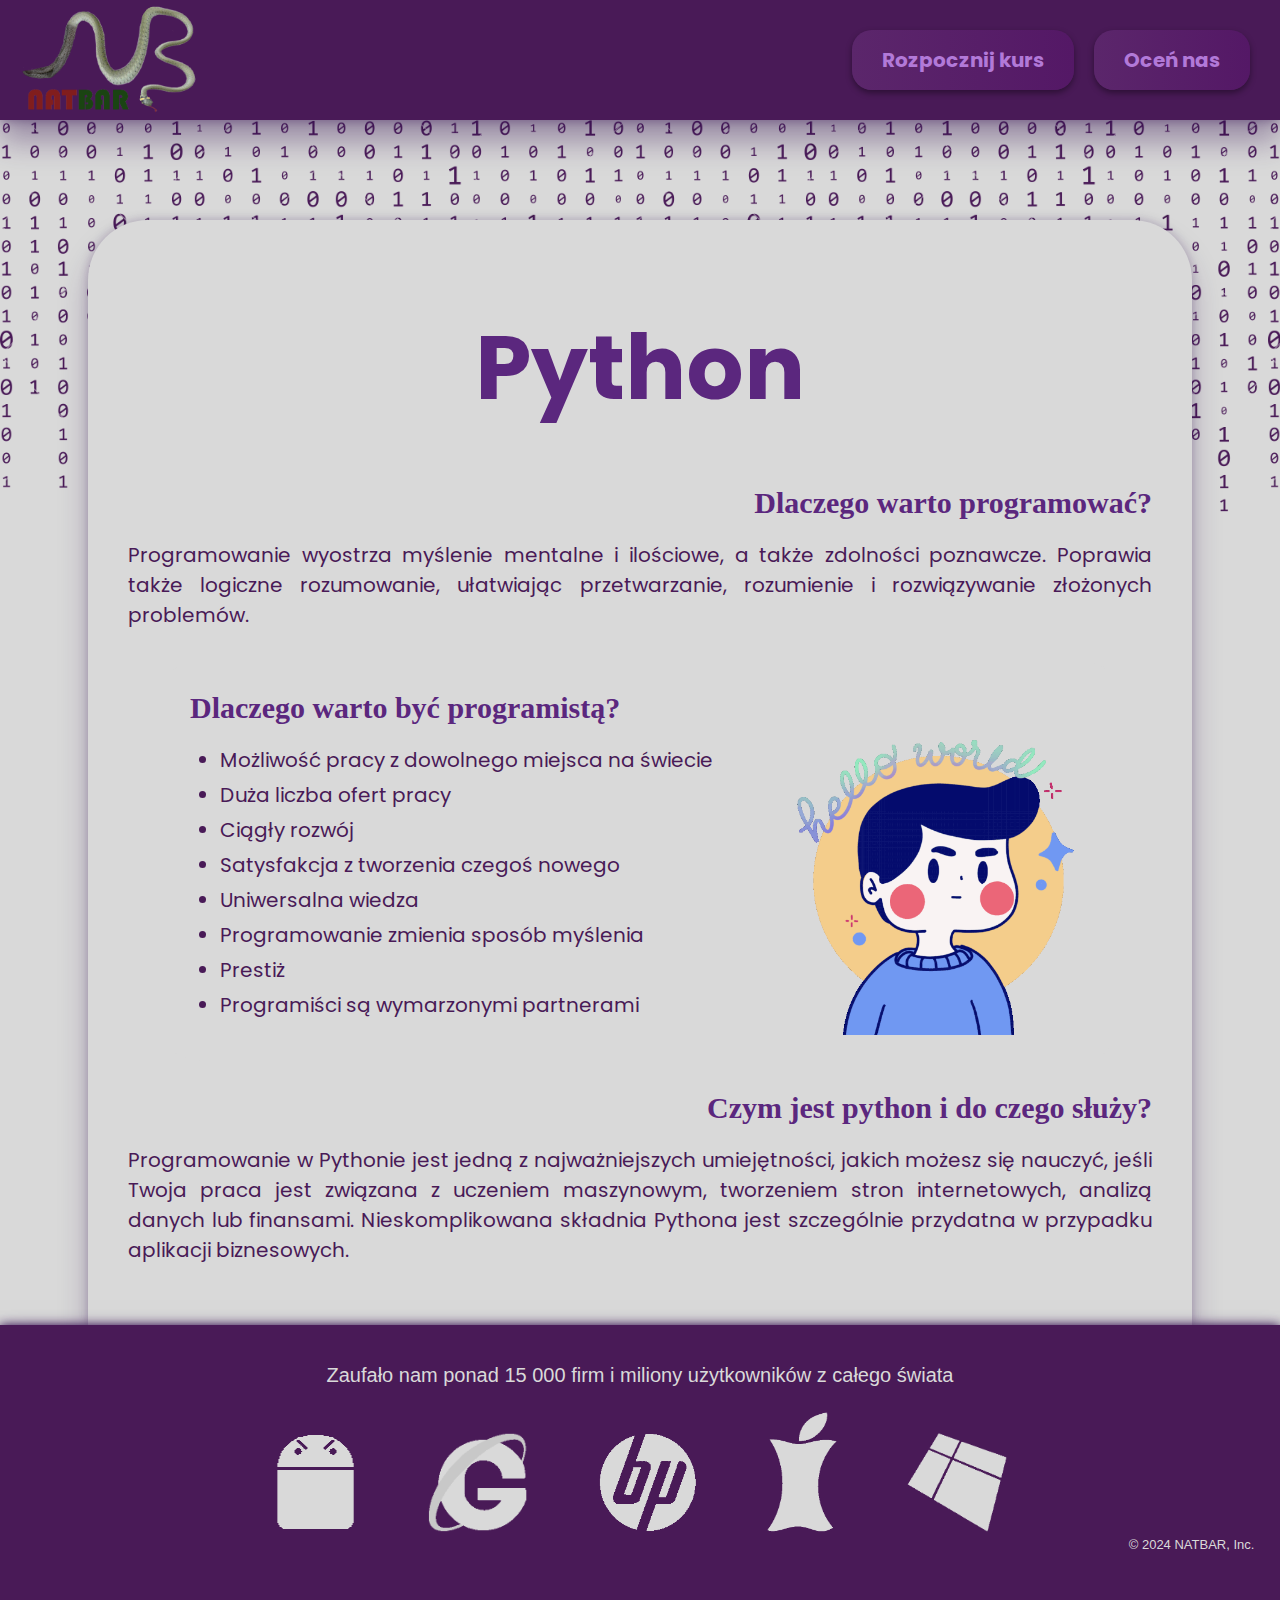
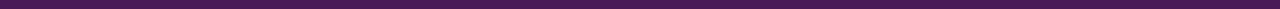
<file: glowna/index.html>
<!DOCTYPE html>
<html lang="pl-PL">
  <head>
    <meta charset="UTF-8" />
    <meta name="viewport" content="width=device-width, initial-scale=1.0" />
    <title>NATBAR</title>
    <link href="style.css" rel="stylesheet" />
    <link rel="preconnect" href="https://fonts.googleapis.com" />
    <link rel="preconnect" href="https://fonts.gstatic.com" crossorigin />
    <link
      href="https://fonts.googleapis.com/css2?family=Poppins:wght@300&display=swap"
      rel="stylesheet"
    />
  </head>
  <body>
    <div class="pasek">
      <img src="logo.png" id="logo" />
      <div id="przyciski">
        <a href="../czesc_odtworzen/index.html" id="kurs">Rozpocznij kurs</a>
        <a href="../ocena/ocena.html" id="ocena">Oceń nas</a>
      </div>
    </div>
    <div class="glowna">
      <div class="baner"></div>
      <div class="tytul"><h1>Python</h1></div>
      <div class="tresc">
        <h2 id="opis1">Dlaczego warto programować?</h2>
        <p>
          Programowanie wyostrza myślenie mentalne i ilościowe, a także
          zdolności poznawcze. Poprawia także logiczne rozumowanie, ułatwiając
          przetwarzanie, rozumienie i rozwiązywanie złożonych problemów.
        </p>
        <div class="text1_1">
          <!-- <div class="text"> -->
          <h2 id="opis1_1">Dlaczego warto być programistą?</h2>
          <ul>
            <li>Możliwość pracy z dowolnego miejsca na świecie</li>
            <li>Duża liczba ofert pracy</li>
            <li>Ciągły rozwój</li>
            <li>Satysfakcja z tworzenia czegoś nowego</li>
            <li>Uniwersalna wiedza</li>
            <li>Programowanie zmienia sposób myślenia</li>
            <li>Prestiż</li>
            <li>Programiści są wymarzonymi partnerami</li>
          </ul>
          <!-- </div> -->
          <!-- <div class="programista"> -->
          <img
            id="programista"
            src="Programista.gif"
            alt="Programista"
            class="programista"
          />
          <!-- </div> -->
        </div>

        <div class="python">
          <h2 id="opis2">Czym jest python i do czego służy?</h2>
          <div class="opis2_1">
            <p>
              Programowanie w Pythonie jest jedną z najważniejszych
              umiejętności, jakich możesz się nauczyć, jeśli Twoja praca jest
              związana z uczeniem maszynowym, tworzeniem stron internetowych,
              analizą danych lub finansami. Nieskomplikowana składnia Pythona
              jest szczególnie przydatna w przypadku aplikacji biznesowych.
            </p>
          </div>
          <div class="opis2_2"></div>
        </div>
      </div>
    </div>
    <div class="stopka">
      <p id="firmy">
        Zaufało nam ponad 15 000 firm i miliony użytkowników z całego świata
      </p>
      <nav class="loga_firm">
        <img src="loga_firm/an1.png" alt="an1" class="zdjecia android" />
        <img src="loga_firm/exp1.png" alt="exp1" class="zdjecia" />
        <img src="loga_firm/ph1.png" alt="ph1" class="zdjecia" />
        <img src="loga_firm/th1.png" alt="th1" class="jablko zdjecia" />
        <img src="loga_firm/w1.png" alt="w1" class="zdjecia" />
      </nav>
      <p id="podpis">&copy 2024 NATBAR, Inc.</p>
    </div>
  </body>
</html>
</file>
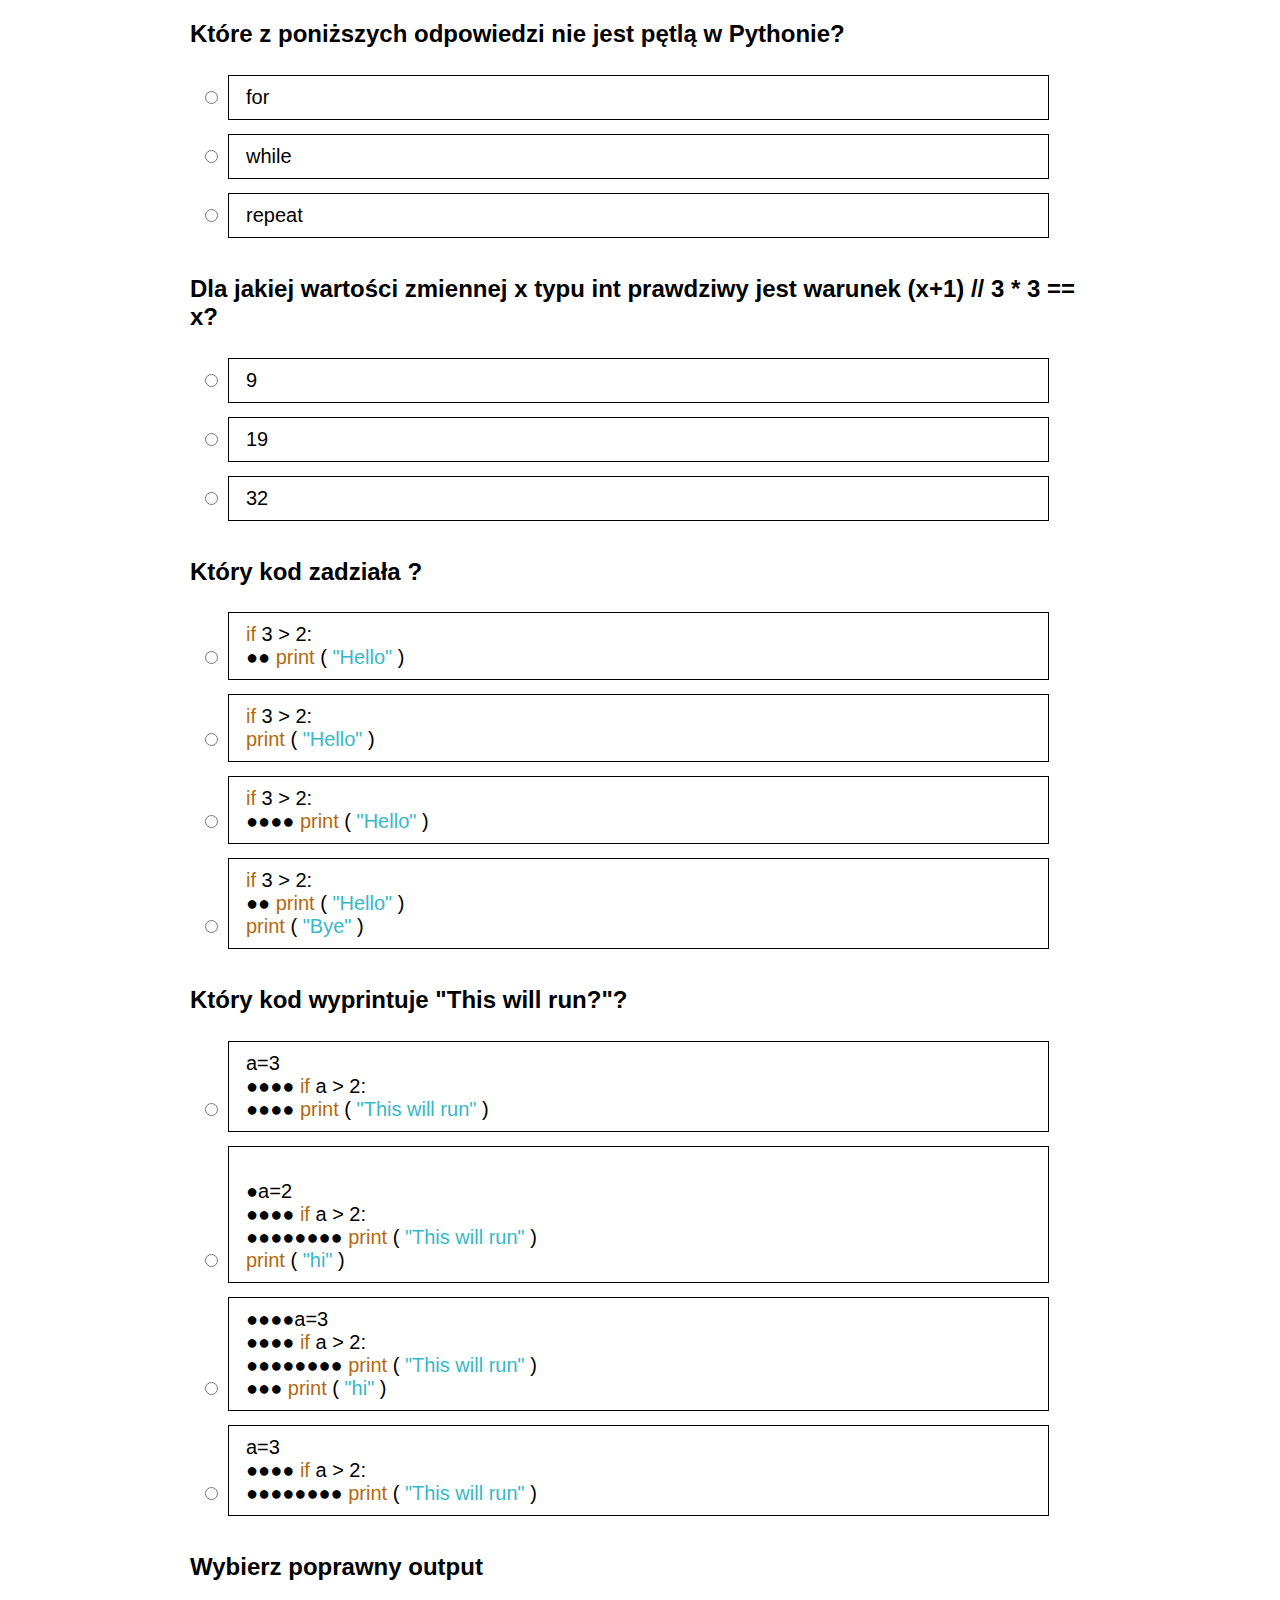
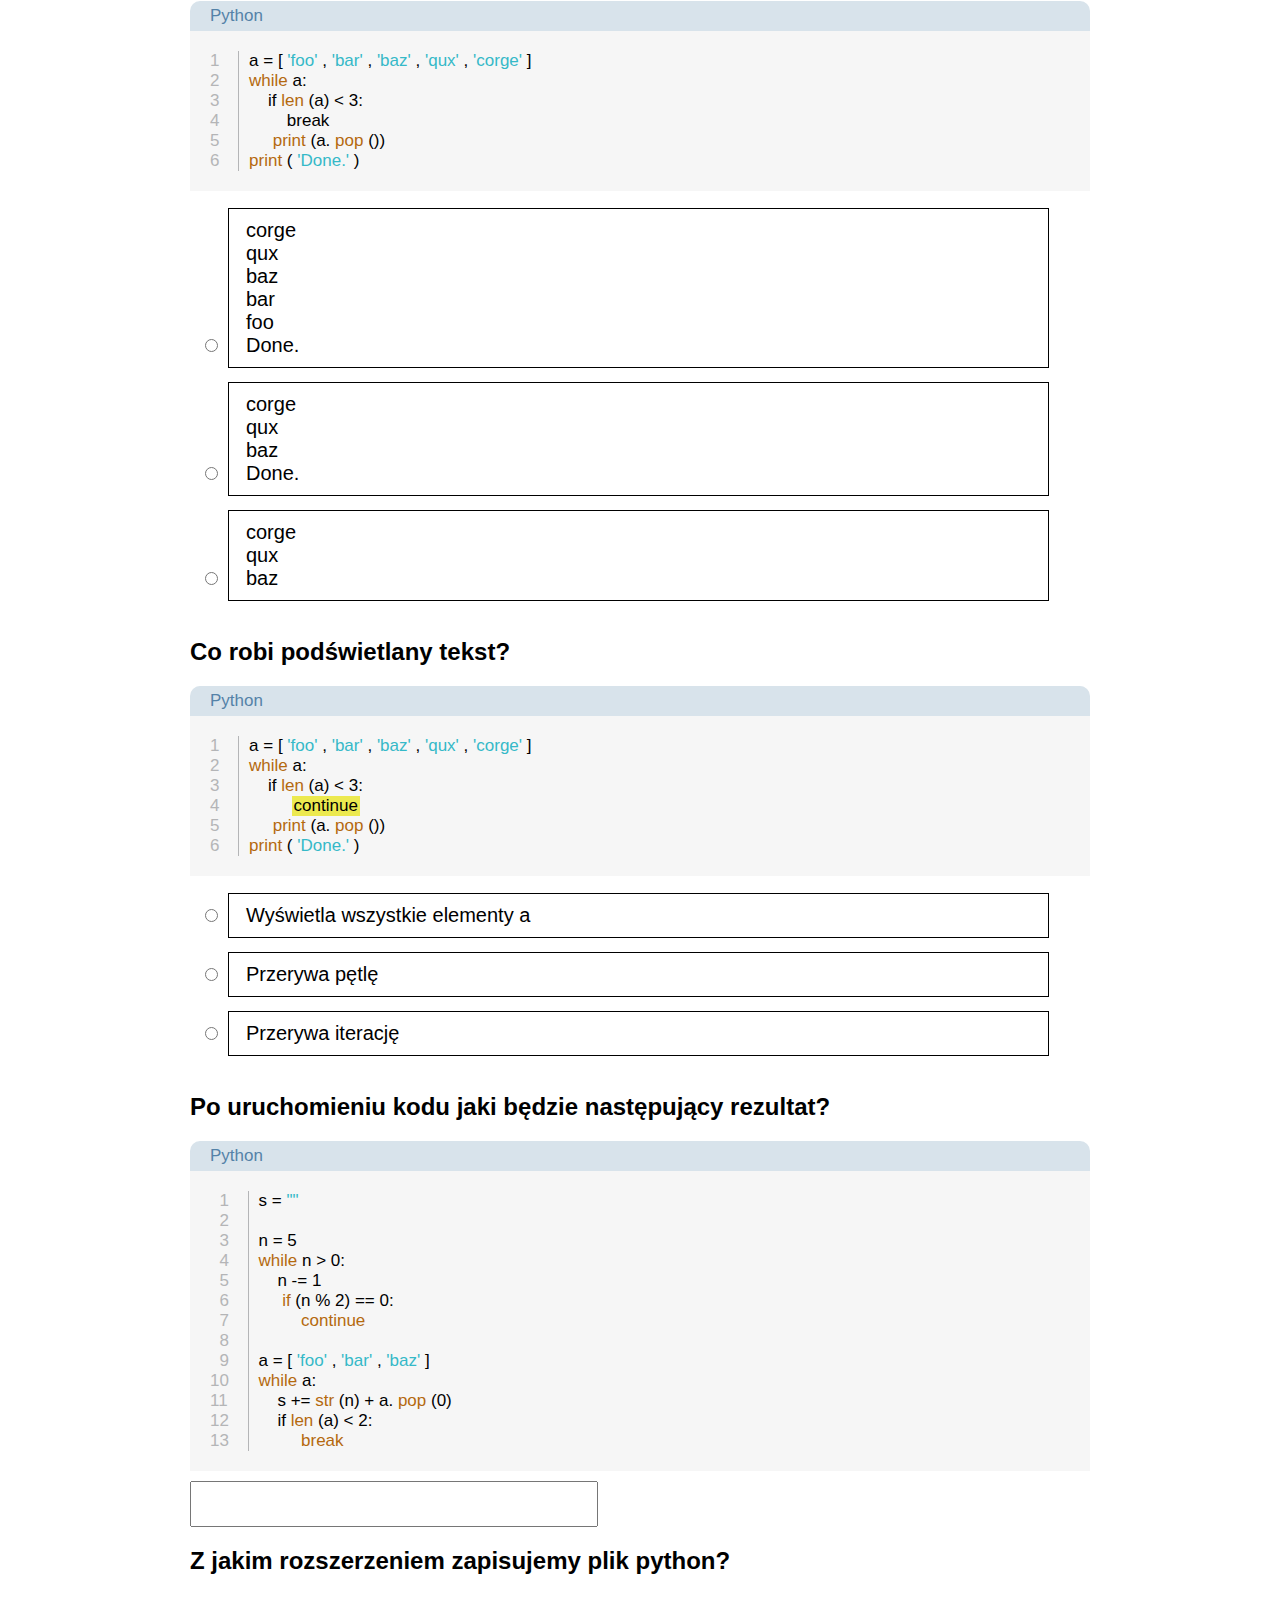
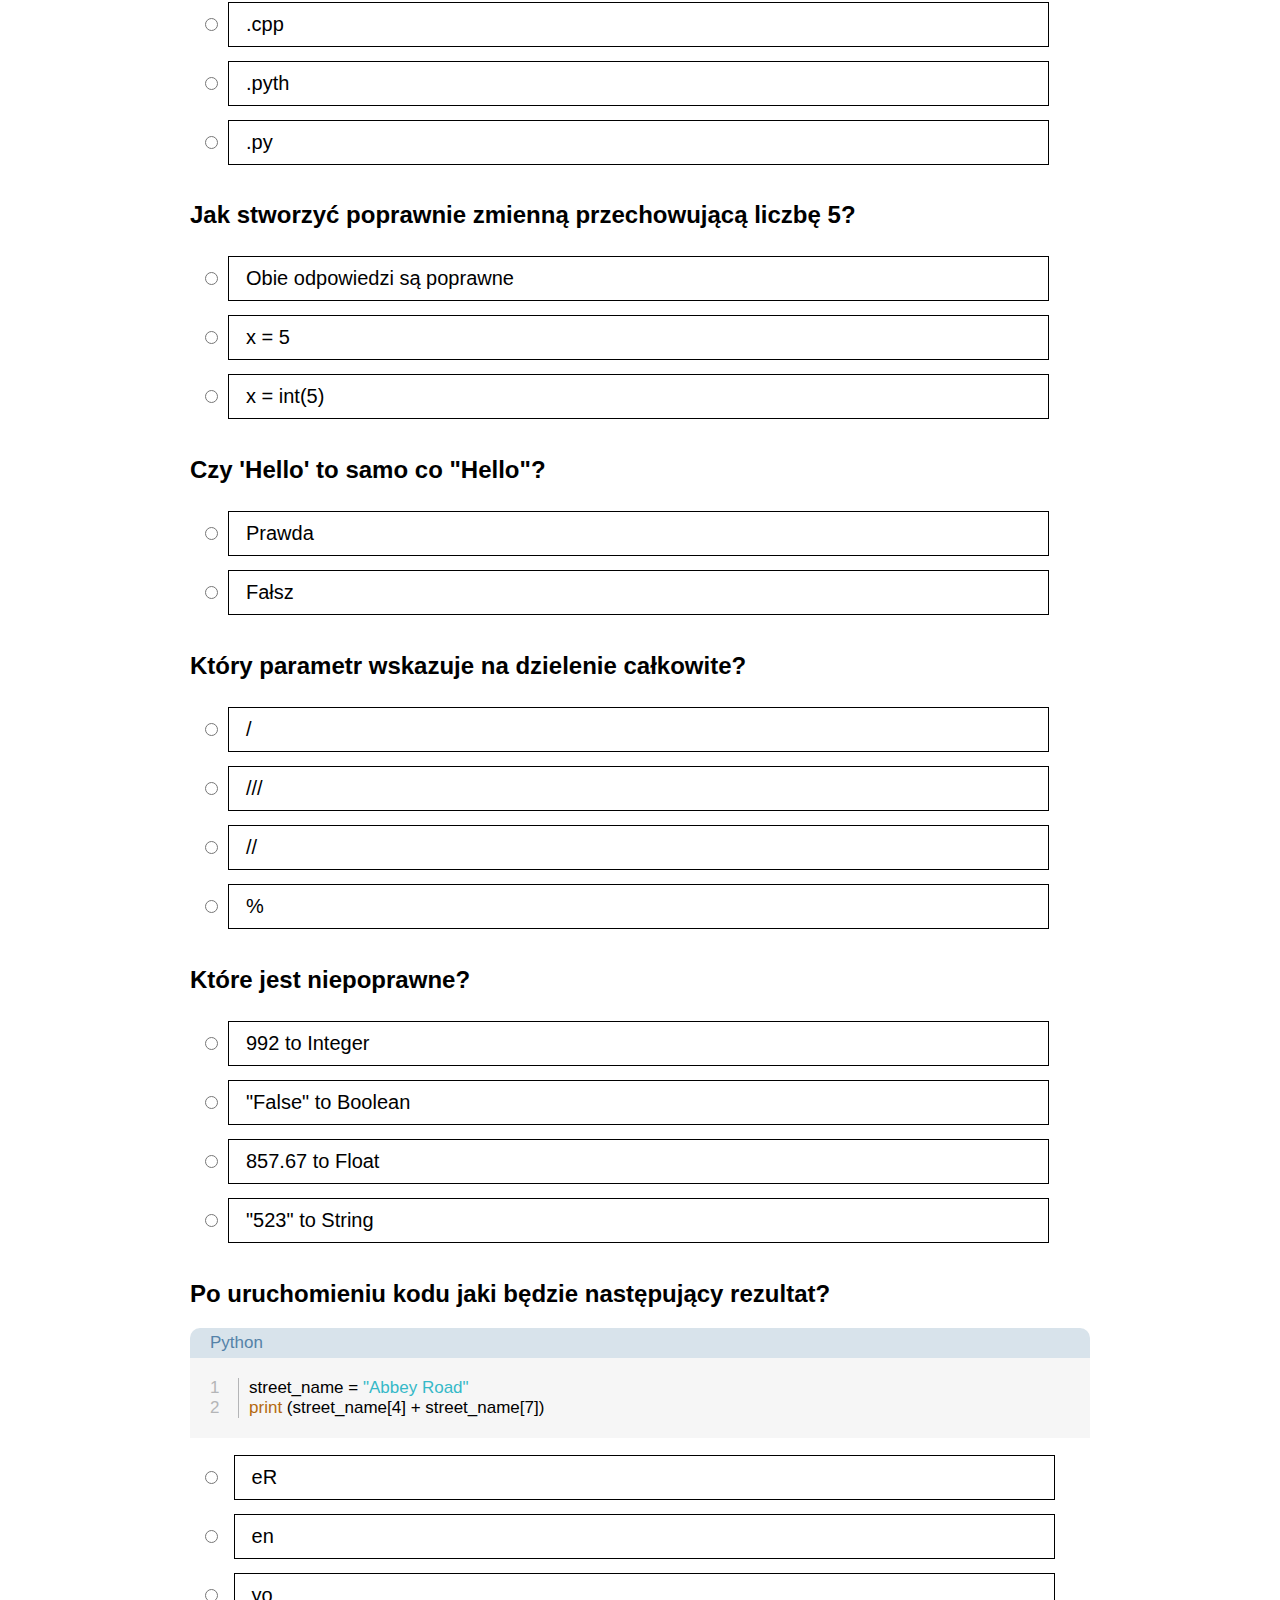
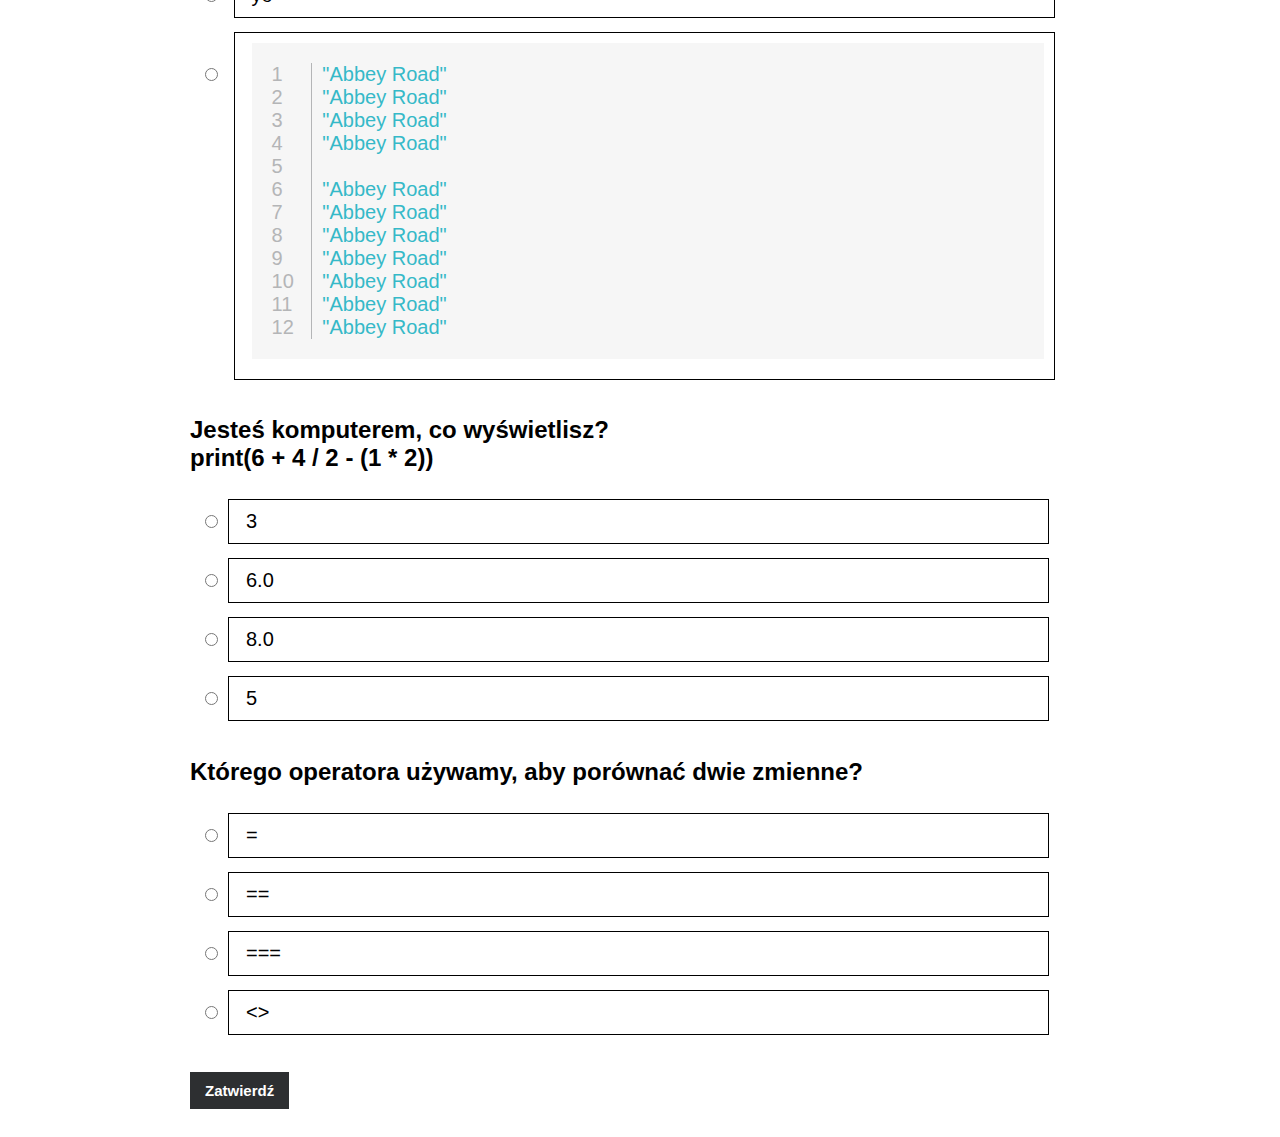
<file: czesc_odtworzen/final_quiz.html>
<!DOCTYPE html>
<html lang="en">
  <head>
    <meta charset="UTF-8" />
    <meta name="viewport" content="width=device-width, initial-scale=1.0" />
    <link href="style_1.css" rel="stylesheet" />
    <link rel="icon" type="images/x-icon" href="zdjecia/paper.png" />
    <title>FINAL QUIZ</title>
    <script src="punkty.js"></script>
  </head>
  <body>
    <div class="quiz">
      <form>
        <div class="main">
          <div class="pytanie_1">
            <h2>Które z poniższych odpowiedzi nie jest pętlą w Pythonie?</h2>
            <div class="pytanie_1_1">
              <input
                type="radio"
                id="odpowiedz_1_1"
                name="odpowiedz_1"
                value="odpowiedz_1_1"
              /><label for="odpowiedz_1_1">for</label><br />

              <input
                type="radio"
                id="odpowiedz_1_2"
                name="odpowiedz_1"
                value="odpowiedz_1_2"
              /><label for="odpowiedz_1_2">while</label><br />

              <input
                type="radio"
                id="odpowiedz_1_3"
                name="odpowiedz_1"
                value="odpowiedz_1_3"
              /><label for="odpowiedz_1_3">repeat</label><br />
            </div>
          </div>

          <div class="pytanie_2">
            <h2>
              Dla jakiej wartości zmiennej x typu int prawdziwy jest warunek
              (x+1) // 3 * 3 == x?
            </h2>
            <div class="pytanie_2_2">
              <input
                type="radio"
                id="odpowiedz_2_1"
                name="odpowiedz_2"
                value="odpowiedz_2_1"
              /><label for="odpowiedz_2_1">9</label><br />
              <input
                type="radio"
                id="odpowiedz_2_2"
                name="odpowiedz_2"
                value="odpowiedz_2_2"
              /><label for="odpowiedz_2_2">19</label><br />

              <input
                type="radio"
                id="odpowiedz_2_3"
                name="odpowiedz_2"
                value="odpowiedz_2_3"
              /><label for="odpowiedz_2_3">32</label><br />
            </div>
          </div>

          <div class="pytanie_3">
            <h2>Który kod zadziała ?</h2>
            <div class="pytanie_3_3">
              <input
                type="radio"
                id="odpowiedz_3_1"
                name="odpowiedz_3"
                value="odpowiedz_3_1"
              /><label for="odpowiedz_3_1"
                ><div id="build_in">if</div>
                3 > 2:<br />&#9679;&#9679;
                <div id="build_in">print</div>
                (
                <div id="string">"Hello"</div>
                )</label
              ><br />
              <input
                type="radio"
                id="odpowiedz_3_2"
                name="odpowiedz_3"
                value="odpowiedz_3_2"
              /><label for="odpowiedz_3_2"
                ><div id="build_in">if</div>
                3 > 2:<br />
                <div id="build_in">print</div>
                (
                <div id="string">"Hello"</div>
                )</label
              ><br />
              <input
                type="radio"
                id="odpowiedz_3_3"
                name="odpowiedz_3"
                value="odpowiedz_3_3"
              /><label for="odpowiedz_3_3"
                ><div id="build_in">if</div>
                3 > 2:<br />&#9679;&#9679;&#9679;&#9679;
                <div id="build_in">print</div>
                (
                <div id="string">"Hello"</div>
                )</label
              ><br />
              <input
                type="radio"
                id="odpowiedz_3_4"
                name="odpowiedz_3"
                value="odpowiedz_3_4"
              /><label for="odpowiedz_3_4"
                ><div id="build_in">if</div>
                3 > 2:<br />&#9679;&#9679;
                <div id="build_in">print</div>
                (
                <div id="string">"Hello"</div>
                )<br />
                <div id="build_in">print</div>
                (
                <div id="string">"Bye"</div>
                )</label
              ><br />
            </div>
          </div>
          <div class="pytanie_4">
            <h2>Który kod wyprintuje "This will run?"?</h2>

            <div class="pytanie_4_4">
              <input
                type="radio"
                id="odpowiedz_4_1"
                name="odpowiedz_4"
                value="odpowiedz_4_1"
              /><label for="odpowiedz_4_1">
                a=3<br />&#9679;&#9679;&#9679;&#9679;
                <div id="build_in">if</div>
                a > 2:<br />&#9679;&#9679;&#9679;&#9679;
                <div id="build_in">print</div>
                (
                <div id="string">"This will run"</div>
                )</label
              ><br />
              <input
                type="radio"
                id="odpowiedz_4_2"
                name="odpowiedz_4"
                value="odpowiedz_4_2"
              /><label for="odpowiedz_4_2">
                <div id="build_in"></div>
                <br />&#9679;a=2<br />&#9679;&#9679;&#9679;&#9679;
                <div id="build_in">if</div>
                a > 2:<br />&#9679;&#9679;&#9679;&#9679;&#9679;&#9679;&#9679;&#9679;
                <div id="build_in">print</div>
                (
                <div id="string">"This will run"</div>
                )<br />
                <div id="build_in">print</div>
                (
                <div id="string">"hi"</div>
                )</label
              ><br />
              <input
                type="radio"
                id="odpowiedz_4_3"
                name="odpowiedz_4"
                value="odpowiedz_4_3"
              /><label for="odpowiedz_4_3">
                &#9679;&#9679;&#9679;&#9679;a=3<br />&#9679;&#9679;&#9679;&#9679;
                <div id="build_in">if</div>
                a > 2:<br />&#9679;&#9679;&#9679;&#9679;&#9679;&#9679;&#9679;&#9679;
                <div id="build_in">print</div>
                (
                <div id="string">"This will run"</div>
                )<br />&#9679;&#9679;&#9679;
                <div id="build_in">print</div>
                (
                <div id="string">"hi"</div>
                )</label
              ><br />
              <input
                type="radio"
                id="odpowiedz_4_4"
                name="odpowiedz_4"
                value="odpowiedz_4_4"
              /><label for="odpowiedz_4_4">
                a=3<br />&#9679;&#9679;&#9679;&#9679;
                <div id="build_in">if</div>
                a > 2:<br />&#9679;&#9679;&#9679;&#9679;&#9679;&#9679;&#9679;&#9679;
                <div id="build_in">print</div>
                (
                <div id="string">"This will run"</div>
                )<br /></label
              ><br />
            </div>
          </div>
          <div class="odpowiedz_5">
            <h2>Wybierz poprawny output</h2>
            <div class="wyswietlany_kod">
              <div class="naglowek">Python</div>
              <div class="kod">
                <div class="liczby">1<br />2<br />3<br />4<br />5<br />6</div>
                <div class="line"></div>
                <div class="linijki">
                  a = [
                  <div id="string">'foo'</div>
                  ,
                  <div id="string">'bar'</div>
                  ,
                  <div id="string">'baz'</div>
                  ,
                  <div id="string">'qux'</div>
                  ,
                  <div id="string">'corge'</div>
                  ]<br />
                  <div id="build_in">while</div>
                  a:<br />&#160;&#160;&#160;&#160;if
                  <div id="build_in">len</div>
                  (a) < 3:<br />&#160;&#160;&#160;&#160;&#160;&#160;&#160;&#160;break<br />&#160;&#160;&#160;&#160;
                  <div id="build_in">print</div>
                  (a.
                  <div id="build_in">pop</div>
                  ())<br />
                  <div id="build_in">print</div>
                  (
                  <div id="string">'Done.'</div>
                  )
                </div>
              </div>
            </div>
            <div class="pytanie_5_5">
              <input
                type="radio"
                id="odpowiedz_5_1"
                name="odpowiedz_5"
                value="odpowiedz_5_1"
              /><label for="odpowiedz_5_1"
                >corge<br />qux<br />baz<br />bar<br />foo<br />Done.</label
              ><br />
              <input
                type="radio"
                id="odpowiedz_5_2"
                name="odpowiedz_5"
                value="odpowiedz_5_2"
              /><label for="odpowiedz_5_2"
                >corge<br />qux<br />baz<br />Done.</label
              ><br />
              <input
                type="radio"
                id="odpowiedz_5_3"
                name="odpowiedz_5"
                value="odpowiedz_5_3"
              /><label for="odpowiedz_5_3">corge<br />qux<br />baz</label><br />
            </div>
          </div>
          <div class="odpowiedz_6">
            <h2>Co robi podświetlany tekst?</h2>
            <div class="wyswietlany_kod">
              <div class="naglowek">Python</div>
              <div class="kod">
                <div class="liczby">1<br />2<br />3<br />4<br />5<br />6</div>
                <div class="line"></div>
                <div class="linijki">
                  a = [
                  <div id="string">'foo'</div>
                  ,
                  <div id="string">'bar'</div>
                  ,
                  <div id="string">'baz'</div>
                  ,
                  <div id="string">'qux'</div>
                  ,
                  <div id="string">'corge'</div>
                  ]<br />
                  <div id="build_in">while</div>
                  a:<br />&#160;&#160;&#160;&#160;if
                  <div id="build_in">len</div>
                  (a) < 3:<br />&#160;&#160;&#160;&#160;&#160;&#160;&#160;&#160;
                  <div class="podkreslenie">continue</div>
                  <br />&#160;&#160;&#160;&#160;
                  <div id="build_in">print</div>
                  (a.
                  <div id="build_in">pop</div>
                  ())<br />
                  <div id="build_in">print</div>
                  (
                  <div id="string">'Done.'</div>
                  )
                </div>
              </div>
            </div>
            <div class="pytanie_6_6">
              <input
                type="radio"
                id="odpowiedz_6_1"
                name="odpowiedz_6"
                value="odpowiedz_6_1"
              /><label for="odpowiedz_6_1">Wyświetla wszystkie elementy a</label
              ><br />
              <input
                type="radio"
                id="odpowiedz_6_2"
                name="odpowiedz_6"
                value="odpowiedz_6_2"
              /><label for="odpowiedz_6_2">Przerywa pętlę</label><br />
              <input
                type="radio"
                id="odpowiedz_6_3"
                name="odpowiedz_6"
                value="odpowiedz_6_3"
              /><label for="odpowiedz_6_3">Przerywa iterację</label><br />
            </div>
          </div>
          <div class="odpowiedz_7">
            <h2>Po uruchomieniu kodu jaki będzie następujący rezultat?</h2>
            <div class="wyswietlany_kod">
              <div class="naglowek">Python</div>
              <div class="kod">
                <div class="liczby">
                  &#160;&#160;1<br />&#160;&#160;2<br />&#160;&#160;3<br />&#160;&#160;4<br />&#160;&#160;5<br />&#160;&#160;6<br />&#160;&#160;7<br />&#160;&#160;8<br />&#160;&#160;9<br />10<br />11<br />12<br />13
                </div>
                <div class="line"></div>
                <div class="linijki">
                  s =
                  <div id="string">""</div>
                  <br /><br />n = 5<br />
                  <div id="build_in">while</div>
                  n > 0:<br />&#160;&#160;&#160;&#160;n -= 1<br />&#160;&#160;&#160;&#160;
                  <div id="build_in">if</div>
                  (n % 2) == 0:<br />&#160;&#160;&#160;&#160;&#160;&#160;&#160;&#160;
                  <div id="build_in">continue</div>
                  <br /><br />a = [
                  <div id="string">'foo'</div>
                  ,
                  <div id="string">'bar'</div>
                  ,
                  <div id="string">'baz'</div>
                  ]<br />
                  <div id="build_in">while</div>
                  a:<br />&#160;&#160;&#160;&#160;s +=
                  <div id="build_in">str</div>
                  (n) + a.
                  <div id="build_in">pop</div>
                  (0)<br />&#160;&#160;&#160;&#160;if
                  <div id="build_in">len</div>
                  (a) < 2:<br />&#160;&#160;&#160;&#160;&#160;&#160;&#160;&#160;
                  <div id="build_in">break</div>
                  <!--"3foo3bar1foo1bar"-->
                </div>
              </div>
            </div>
            <div class="odpowiedz_7_7">
              <input type="text" id="odpowiedz_7_1" name="odpowiedz_7" />
            </div>
          </div>
          <div class="pytanie_8">
            <h2>Z jakim rozszerzeniem zapisujemy plik python?</h2>
            <div class="pytanie_8_8">
              <input
                type="radio"
                id="odpowiedz_8_1"
                name="odpowiedz_8"
                value="odpowiedz_8_1"
              /><label for="odpowiedz_8_1">.cpp</label><br />
              <input
                type="radio"
                id="odpowiedz_8_2"
                name="odpowiedz_8"
                value="odpowiedz_8_2"
              /><label for="odpowiedz_8_2">.pyth</label><br />
              <input
                type="radio"
                id="odpowiedz_8_3"
                name="odpowiedz_8"
                value="odpowiedz_8_3"
              /><label for="odpowiedz_8_3">.py</label><br />
            </div>
          </div>
          <div class="pytanie_9">
            <h2>Jak stworzyć poprawnie zmienną przechowującą liczbę 5?</h2>
            <div class="pytanie_9_9">
              <input
                type="radio"
                id="odpowiedz_9_1"
                name="odpowiedz_9"
                value="odpowiedz_9_1"
              /><label for="odpowiedz_9_1">Obie odpowiedzi są poprawne</label
              ><br />
              <input
                type="radio"
                id="odpowiedz_9_2"
                name="odpowiedz_9"
                value="odpowiedz_9_2"
              /><label for="odpowiedz_9_2">x = 5</label><br />
              <input
                type="radio"
                id="odpowiedz_9_3"
                name="odpowiedz_9"
                value="odpowiedz_9_3"
              /><label for="odpowiedz_9_3">x = int(5)</label><br />
            </div>
          </div>
          <div class="pytanie_10">
            <h2>Czy 'Hello' to samo co "Hello"?</h2>
            <div class="pytanie_10_10">
              <input
                type="radio"
                id="odpowiedz_10_1"
                name="odpowiedz_10"
                value="odpowiedz_10_1"
              /><label for="odpowiedz_10_1">Prawda</label><br />
              <input
                type="radio"
                id="odpowiedz_10_2"
                name="odpowiedz_10"
                value="odpowiedz_10_2"
              /><label for="odpowiedz_10_2">Fałsz</label><br />
            </div>
          </div>
          <div class="pytanie_11">
            <h2>Który parametr wskazuje na dzielenie całkowite?</h2>
            <div class="pytanie_11_11">
              <input
                type="radio"
                id="odpowiedz_11_1"
                name="odpowiedz_11"
                value="odpowiedz_11_1"
              /><label for="odpowiedz_11_1">/</label><br />
              <input
                type="radio"
                id="odpowiedz_11_2"
                name="odpowiedz_11"
                value="odpowiedz_11_2"
              /><label for="odpowiedz_11_2">///</label><br />
              <input
                type="radio"
                id="odpowiedz_11_3"
                name="odpowiedz_11"
                value="odpowiedz_11_3"
              /><label for="odpowiedz_11_3">//</label><br />
              <input
                type="radio"
                id="odpowiedz_11_4"
                name="odpowiedz_11"
                value="odpowiedz_11_4"
              /><label for="odpowiedz_11_4">%</label><br />
            </div>
          </div>
          <div class="pytanie_12">
            <h2>Które jest niepoprawne?</h2>
            <div class="pytanie_12_12">
              <input
                type="radio"
                id="odpowiedz_12_1"
                name="odpowiedz_12"
                value="odpowiedz_12_1"
              /><label for="odpowiedz_12_1">992 to Integer</label><br />
              <input
                type="radio"
                id="odpowiedz_12_2"
                name="odpowiedz_12"
                value="odpowiedz_12_2"
              /><label for="odpowiedz_12_2">"False" to Boolean</label><br />
              <input
                type="radio"
                id="odpowiedz_12_3"
                name="odpowiedz_12"
                value="odpowiedz_12_3"
              /><label for="odpowiedz_12_3">857.67 to Float</label><br />
              <input
                type="radio"
                id="odpowiedz_12_4"
                name="odpowiedz_12"
                value="odpowiedz_12_4"
              /><label for="odpowiedz_12_4">"523" to String</label><br />
            </div>
          </div>
          <div class="odpowiedz_13">
            <h2>Po uruchomieniu kodu jaki będzie następujący rezultat?</h2>
            <div class="wyswietlany_kod">
              <div class="naglowek">Python</div>
              <div class="kod">
                <div class="liczby">1<br />2<br /></div>
                <div class="line"></div>
                <div class="linijki">
                  street_name =
                  <div id="string">"Abbey Road"</div>
                  <br />
                  <div id="build_in">print</div>
                  (street_name[4] + street_name[7])
                </div>
              </div>
            </div>
            <div class="pytanie_13_13">
              <input type="radio" name="odpowiedz_13" id="odpowiedz_13_1" />

              <label for="odpowiedz_13_1">eR</label>
              <input type="radio" name="odpowiedz_13" id="odpowiedz_13_2" />
              <label for="odpowiedz_13_2">en</label>
              <input type="radio" name="odpowiedz_13" id="odpowiedz_13_3" />
              <label for="odpowiedz_13_3">yo</label>
              <input type="radio" name="odpowiedz_13" id="odpowiedz_13_4" />
              <label for="odpowiedz_13_4"
                ><div class="kod">
                  <div class="liczby">
                    1<br />2<br />3<br />4<br />5<br />6<br />7<br />8<br />9<br />10<br />11<br />12
                  </div>
                  <div class="line"></div>
                  <div class="linijki">
                    <div id="string">"Abbey Road"</div>
                    <br />
                    <div id="string">"Abbey Road"</div>
                    <br />
                    <div id="string">"Abbey Road"</div>
                    <br />
                    <div id="string">"Abbey Road"</div>
                    <br />
                    <br />
                    <div id="string">"Abbey Road"</div>
                    <br />
                    <div id="string">"Abbey Road"</div>
                    <br />
                    <div id="string">"Abbey Road"</div>
                    <br />
                    <div id="string">"Abbey Road"</div>
                    <br />
                    <div id="string">"Abbey Road"</div>
                    <br />
                    <div id="string">"Abbey Road"</div>
                    <br />
                    <div id="string">"Abbey Road"</div>
                  </div>
                </div></label
              >
            </div>
          </div>
          <div class="pytanie_14">
            <h2>
              Jesteś komputerem, co wyświetlisz?<br />print(6 + 4 / 2 - (1 * 2))
            </h2>
            <div class="pytanie_14_14">
              <input
                type="radio"
                id="odpowiedz_14_1"
                name="odpowiedz_14"
                value="odpowiedz_14_1"
              /><label for="odpowiedz_14_1">3</label><br />
              <input
                type="radio"
                id="odpowiedz_14_2"
                name="odpowiedz_14"
                value="odpowiedz_14_2"
              /><label for="odpowiedz_14_2">6.0</label><br />
              <input
                type="radio"
                id="odpowiedz_14_3"
                name="odpowiedz_14"
                value="odpowiedz_14_3"
              /><label for="odpowiedz_14_3">8.0</label><br />
              <input
                type="radio"
                id="odpowiedz_14_4"
                name="odpowiedz_14"
                value="odpowiedz_14_4"
              /><label for="odpowiedz_14_4">5</label><br />
            </div>
          </div>
          <div class="pytanie_15">
            <h2>Którego operatora używamy, aby porównać dwie zmienne?</h2>
            <div class="pytanie_15_15">
              <input
                type="radio"
                id="odpowiedz_15_1"
                name="odpowiedz_15"
                value="odpowiedz_15_1"
              /><label for="odpowiedz_15_1">=</label><br />
              <input
                type="radio"
                id="odpowiedz_15_2"
                name="odpowiedz_15"
                value="odpowiedz_15_2"
              /><label for="odpowiedz_15_2">==</label><br />
              <input
                type="radio"
                id="odpowiedz_15_3"
                name="odpowiedz_15"
                value="odpowiedz_15_3"
              /><label for="odpowiedz_15_3">===</label><br />
              <input
                type="radio"
                id="odpowiedz_15_4"
                name="odpowiedz_15"
                value="odpowiedz_15_4"
              /><label for="odpowiedz_15_4"><></label><br />
            </div>
          </div>

          <div class="guziki">
            <input
              type="button"
              id="button"
              value="Zatwierdź"
              onclick="zlicz_punkty()"
            />
            <div id="punkty"></div>
            <div id="certyfikat"></div>
          </div>
        </div>
      </form>
    </div>
  </body>
</html>
</file>
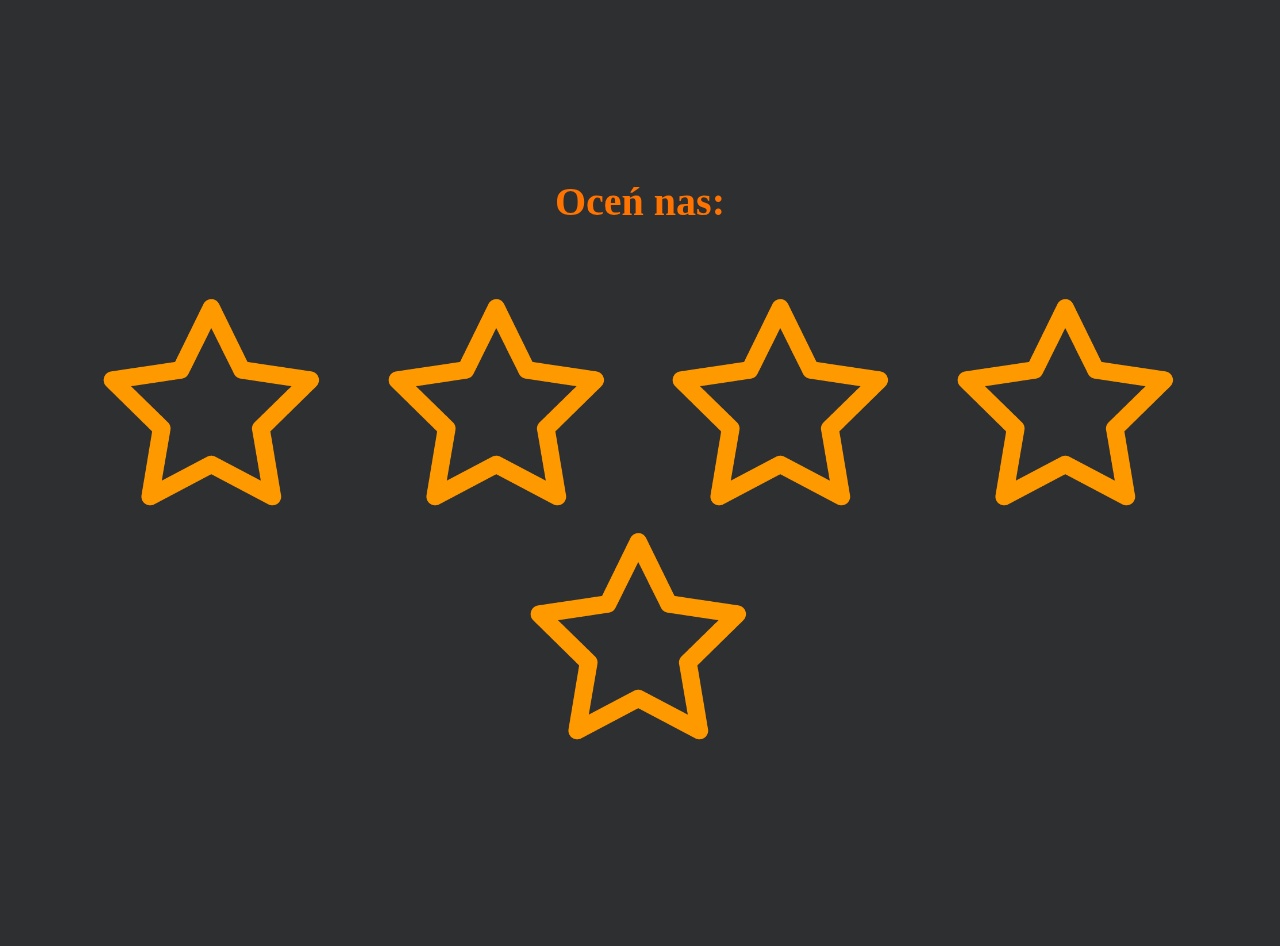
<file: ocena/ocena.html>
<!DOCTYPE html>
<html lang="pl">
<head>
    <meta charset="UTF-8">
    <meta name="viewport" content="width=device-width, initial-scale=1.0">
    <title>Oceń nas</title>
    <link href="ocena.css" rel="stylesheet">
</head>
<body>
    <h1>Oceń nas:</h1>
    <div id="gwiazdy">

        <img src="gwiazdor_pusty.png" onclick="wybor(1)" onmouseover="wypelnianie(1)" onmouseleave="kasowanie(1)" alt="gwiazda" id="gwiazda1" class="openModal">
        <img src="gwiazdor_pusty.png" onclick="wybor(2)" onmouseover="wypelnianie(2)" onmouseleave="kasowanie(2)" alt="gwiazda" id="gwiazda2" class="openModal">
        <img src="gwiazdor_pusty.png" onclick="wybor(3)" onmouseover="wypelnianie(3)" onmouseleave="kasowanie(3)" alt="gwiazda" id="gwiazda3" class="openModal">
        <img src="gwiazdor_pusty.png" onclick="wybor(4)" onmouseover="wypelnianie(4)" onmouseleave="kasowanie(4)" alt="gwiazda" id="gwiazda4" class="openModal">
        <img src="gwiazdor_pusty.png" onclick="wybor(5)" onmouseover="wypelnianie(5)" onmouseleave="kasowanie(5)" alt="gwiazda" id="gwiazda5" class="openModal">
    </div>
    <input type="hidden" value="" id="wybor">


    <div class="pole" id="pole">
        <div class="pole2">
            <h2>Dziękujemy!</h2>
            <p>
                Twoja ocena została przesłana
            </p>
            <a href="../glowna/index.html" id="przycisk">Wróć na stronę główną</a>
        </div>
    </div>
</body>
</html>


<script>

    document.getElementById("wybor").value = 0;
    let pole = document.getElementById("pole");

    function wybor(x){
        let wybor = document.getElementById("wybor").value;
        if(wybor==0){
            for (let i = 1; i <= x; i++) {
                let gwiazda = document.getElementById("gwiazda"+i);
                gwiazda.src = "gwiazdor_pelny.png";
            }
            //event.preventDefault(); niepotrzebne?
            document.getElementById("wybor").value = 1;
            pole.classList.add("open");
        }
    };


    function wypelnianie(x){
        let wybor = document.getElementById("wybor").value;
        if(wybor==0){
            for (let i = 1; i <= x; i++) {
                let gwiazda = document.getElementById("gwiazda"+i);
                gwiazda.src = "gwiazdor_pelny.png";
            }
        }
    };

    function kasowanie(x){
        let wybor = document.getElementById("wybor").value;
        if(wybor==0){
            for (let i = 1; i <= x; i++) {
                let gwiazda = document.getElementById("gwiazda"+i);
                gwiazda.src = "gwiazdor_pusty.png";
            }
        }
    };

</script>
</file>
<file: glowna/style.css>
* {
  margin: 0;
  padding: 0;
  color: #491a57;
}
h1 {
  margin-top: 50px;
  margin-bottom: 50px;
  color: #5b277e;
  font-size: 90px;
}
h2 {
  font-family: Georgia, Times, "Times New Roman", serif, "Apple Color Emoji",
    "Segoe UI Emoji", "Segoe UI Symbol";
  color: #5b277e;
}
.glowna {
  min-width: 800px;
  max-width: 1200px;
  width: 80%;
  margin: auto;
  font-family: "Poppins", sans-serif;
  font-size: 20px;
  background-color: #d9d9d9;
  padding-right: 40px;
  padding-left: 40px;
  padding-top: 30px;
  padding-bottom: 30px;
  border-top-right-radius: 60px;
  border-top-left-radius: 60px;
  margin-top: 100px;
  box-shadow: 0 20px 30px rgba(48, 10, 78, 0.25),
    0 0px 10px rgba(48, 10, 78, 0.25);
}

body {
  background-color: #d9d9d9;
  background-image: url(LICZBY.png);
  background-repeat: repeat-x;
  padding-bottom: 0%;
}
h2 {
  font-family: Georgia, Times, "Times New Roman", serif, "Apple Color Emoji",
    "Segoe UI Emoji", "Segoe UI Symbol";
  margin-top: 10px;
  margin-bottom: 10px;
}
.tytul {
  text-align: center;
  font-size: 30px;
}
#opis1 {
  text-align: right;
  padding-bottom: 1%;
}
#opis1_1 {
  text-align: left;
}
#opis2 {
  padding-top: 2%;
  text-align: right;
  padding-bottom: 1%;
}

p {
  text-align: justify;
  margin-bottom: 30px;
}
.stopka {
  background-color: #491a57;
  font-size: 20px;
  font-family: sans-serif;
  height: 15%;
  border-collapse: 20px;
  box-shadow: 0px 20px 30px rgba(48, 10, 78, 2),
    0px 0px 10px rgba(48, 10, 78, 2);
  padding-bottom: 1px;
}
#programista {
  margin-left: 5%;
  margin-bottom: 2%;
  height: 300px;
}
#firmy {
  width: auto;
  padding-top: 3%;
  padding-bottom: 2%;
  width: 700px;
  margin: auto;
  text-align: center;
  color: #d9d9d9;
}
.loga_firm {
  width: 800px;
  margin: auto;
  text-align: center;
}

.zdjecia {
  width: 100px;
  height: 100px;
  margin-right: 32px;
  margin-left: 32px;
}
.zdjecia :last-child {
  margin-right: 0px;
}
.jablko {
  height: 120px;
  width: 70px;
}
.android {
  width: 85px;
}
#podpis {
  text-align: right;
  padding-bottom: 2%;
  padding-right: 2%;
  font-size: small;
  color: #d9d9d9;
}

.baner {
  margin: auto;
  width: 80%;
}
.pasek {
  height: 120px;
  background-color: #491a57;
  box-shadow: 0 20px 30px rgba(48, 10, 78, 0.4),
    0 0px 10px rgba(48, 10, 78, 0.4);
}
.text1_1 {
  background-color: #d9d9d9;
  padding: 2%;
  padding-bottom: 0px;
  border-radius: 4%;
  width: 900px;
  margin: auto;
}

ul {
  float: left;
  margin: 30px;
  margin-top: 10px;
}
li {
  margin-bottom: 5px;
}

#logo {
  height: 90%;
  margin-left: 20px;
  margin-top: 5px;
  margin-bottom: 5px;
}

#przyciski {
  float: right;
  display: flex;
  padding: 30px;
  gap: 20px;
}

#kurs,
#ocena {
  background-image: linear-gradient(to right, #5b266b, #541866);
  border-radius: 20px;
  border: 0;
  box-shadow: 0 3px 6px rgba(0, 0, 0, 0.4);
  color: #b279d8;
  cursor: pointer;
  padding: 15px 30px;
  font-size: 20px;
  font-family: "Poppins", sans-serif;
  font-weight: 700;
}

#kurs:active,
#ocena:active {
  opacity: 0.7;
}

a {
  text-decoration: none;
}

a:hover {
  text-decoration: none;
}
</file>
<file: czesc_odtworzen/style_1.css>
ul {
  list-style: none;
}
.main {
  width: 900px;
  margin: auto;
  font-family: "Udemy Sans", "SF Pro Text", "Segoe UI", Helvetica, Arial,
    sans-serif, "Apple Color Emoji", "Segoe UI Emoji", "Segoe UI Symbol";
}
.pytanie_1_1,
.pytanie_2_2,
.pytanie_3_3,
.pytanie_4_4,
.pytanie_5_5,
.pytanie_6_6,
.pytanie_7_7,
.pytanie_8_8,
.pytanie_9_9,
.pytanie_10_10,
.pytanie_11_11,
.pytanie_12_12,
.pytanie_13_13,
.pytanie_14_14,
.pytanie_15_15 {
  font-family: "Udemy Sans", "SF Pro Text", "Segoe UI", Helvetica, Arial,
    sans-serif, "Apple Color Emoji", "Segoe UI Emoji", "Segoe UI Symbol";
  padding: 10px;
  padding-top: 0;
  font-size: 20px;
}
label {
  display: inline-block;
  padding: 10px;
  margin: 7px;
  border: solid 1px black;
  padding-left: 17px;
  width: 90%;
}

#build_in {
  color: #b4690e;
  display: inline-block;
}

#string {
  display: inline-block;
  color: #35b9c8;
}

#punkty {
  margin-top: 20px;
  padding-top: 10px;
  /* text-align: center; */
  font-size: 20px;
}

#button {
  background-color: #2d2f31;
  color: white;
  padding-top: 10px;
  padding-bottom: 10px;
  padding-left: 15px;
  padding-right: 15px;
  border: none;
  font-family: "Udemy Sans", "SF Pro Text", "Segoe UI", Helvetica, Arial,
    sans-serif, "Apple Color Emoji", "Segoe UI Emoji", "Segoe UI Symbol";
  font-weight: 700;
  margin-top: 20px;
  margin-bottom: 20px;
  font-size: 15px;
  float: left;
  /* float: right; */
}
#button:hover {
  background-color: #3e4143;
}
.kod {
  background-color: #f6f6f6;
  padding: 20px;
  margin-bottom: 10px;
  display: flex;
  gap: 10px;
}
.liczby {
  color: #b4b5b7;
}
.line {
  display: inline-block;
  width: 1%;
  border-right: 1px solid #b4b5b7;
  /* right: 50%; */
}
.naglowek {
  background-color: #d8e3eb;
  color: #5482a8;
  padding: 5px;
  padding-left: 20px;
  border-top-left-radius: 10px;
  border-top-right-radius: 10px;
}
.wyswietlany_kod {
  font-size: 17px;
}
.podkreslenie {
  display: inline-block;
  background-color: rgba(232, 229, 24, 0.753);
  padding-left: 2px;
  padding-right: 2px;
}
#odpowiedz_7_1 {
  width: 400px;
  height: 40px;
  font-size: 20px;
}
.guziki {
  display: flex;
  align-items: baseline;
  gap: 150px;
}
</file>
<file: ocena/ocena.css>
* {
  box-sizing: border-box;
}
body {
  font-family: "Poppins", sans-serif;
  background: #2d2f31;
}
img {
  height: 230px;
  padding-right: 2%;
  padding-left: 2%;
}
h1 {
  font-size: 40px;
  text-align: center;
  padding-top: 12%;
  font-family: Verdana;
  color: rgb(255, 115, 0);
}
#gwiazdy {
  margin-top: 5%;
  margin-bottom: 15%;
  text-align: center;
}
#przycisk {
  background-image: linear-gradient(to right, #df8208, #e04c11);
  border-radius: 20px;
  border: 0;
  box-shadow: 0 1px 4px rgba(0, 0, 0, 0.3);
  color: #ffe4d8;
  cursor: pointer;
  padding: 10px 25px;
}
#przycisk:active {
  opacity: 0.7;
}
.pole {
  background-color: rgba(0, 0, 0, 0.5);
  opacity: 0;
  position: fixed;
  top: 0;
  left: 0;
  right: 0;
  bottom: 0;
  transition: all 0.3s ease-in-out;
  z-index: -1;
  display: flex;
  align-items: center;
  justify-content: center;
}
.pole.open {
  opacity: 1;
  z-index: 99;
}
.pole2 {
  background-color: #ffe4d8;
  border-radius: 5px;
  box-shadow: 0 1px 4px rgba(0, 0, 0, 0.3);
  padding: 25px 25px;
  text-align: center;
  width: 380px;
}
.pole2 h2 {
  margin: 0;
}
.pole2 p {
  line-height: 24px;
  margin: 10px 0;
}

a {
  text-decoration: none;
}

a:hover {
  text-decoration: none;
}

p {
  padding: 10px;
  padding-bottom: 30px;
  font-size: 20px;
  color: #2d2f31;
}

h2 {
  font-size: 30px;
  color: #2d2f31;
}
</file>
